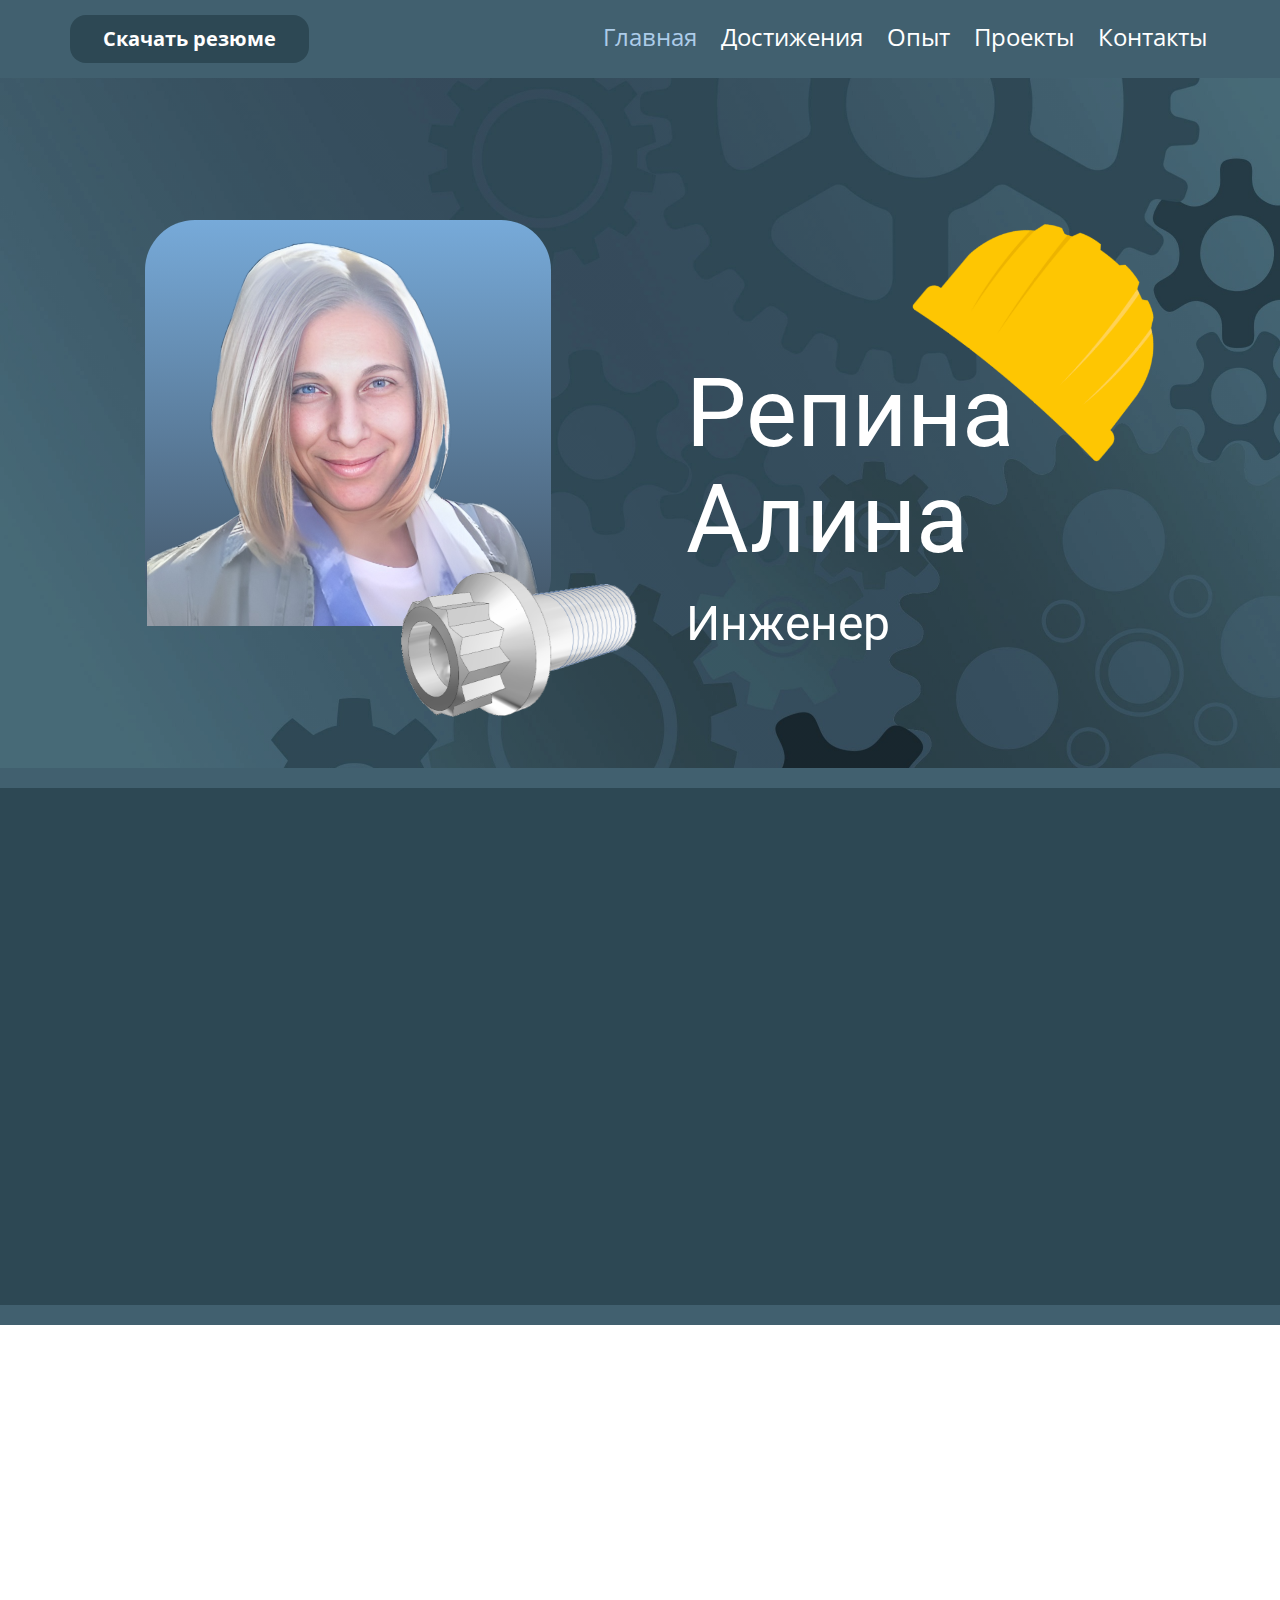
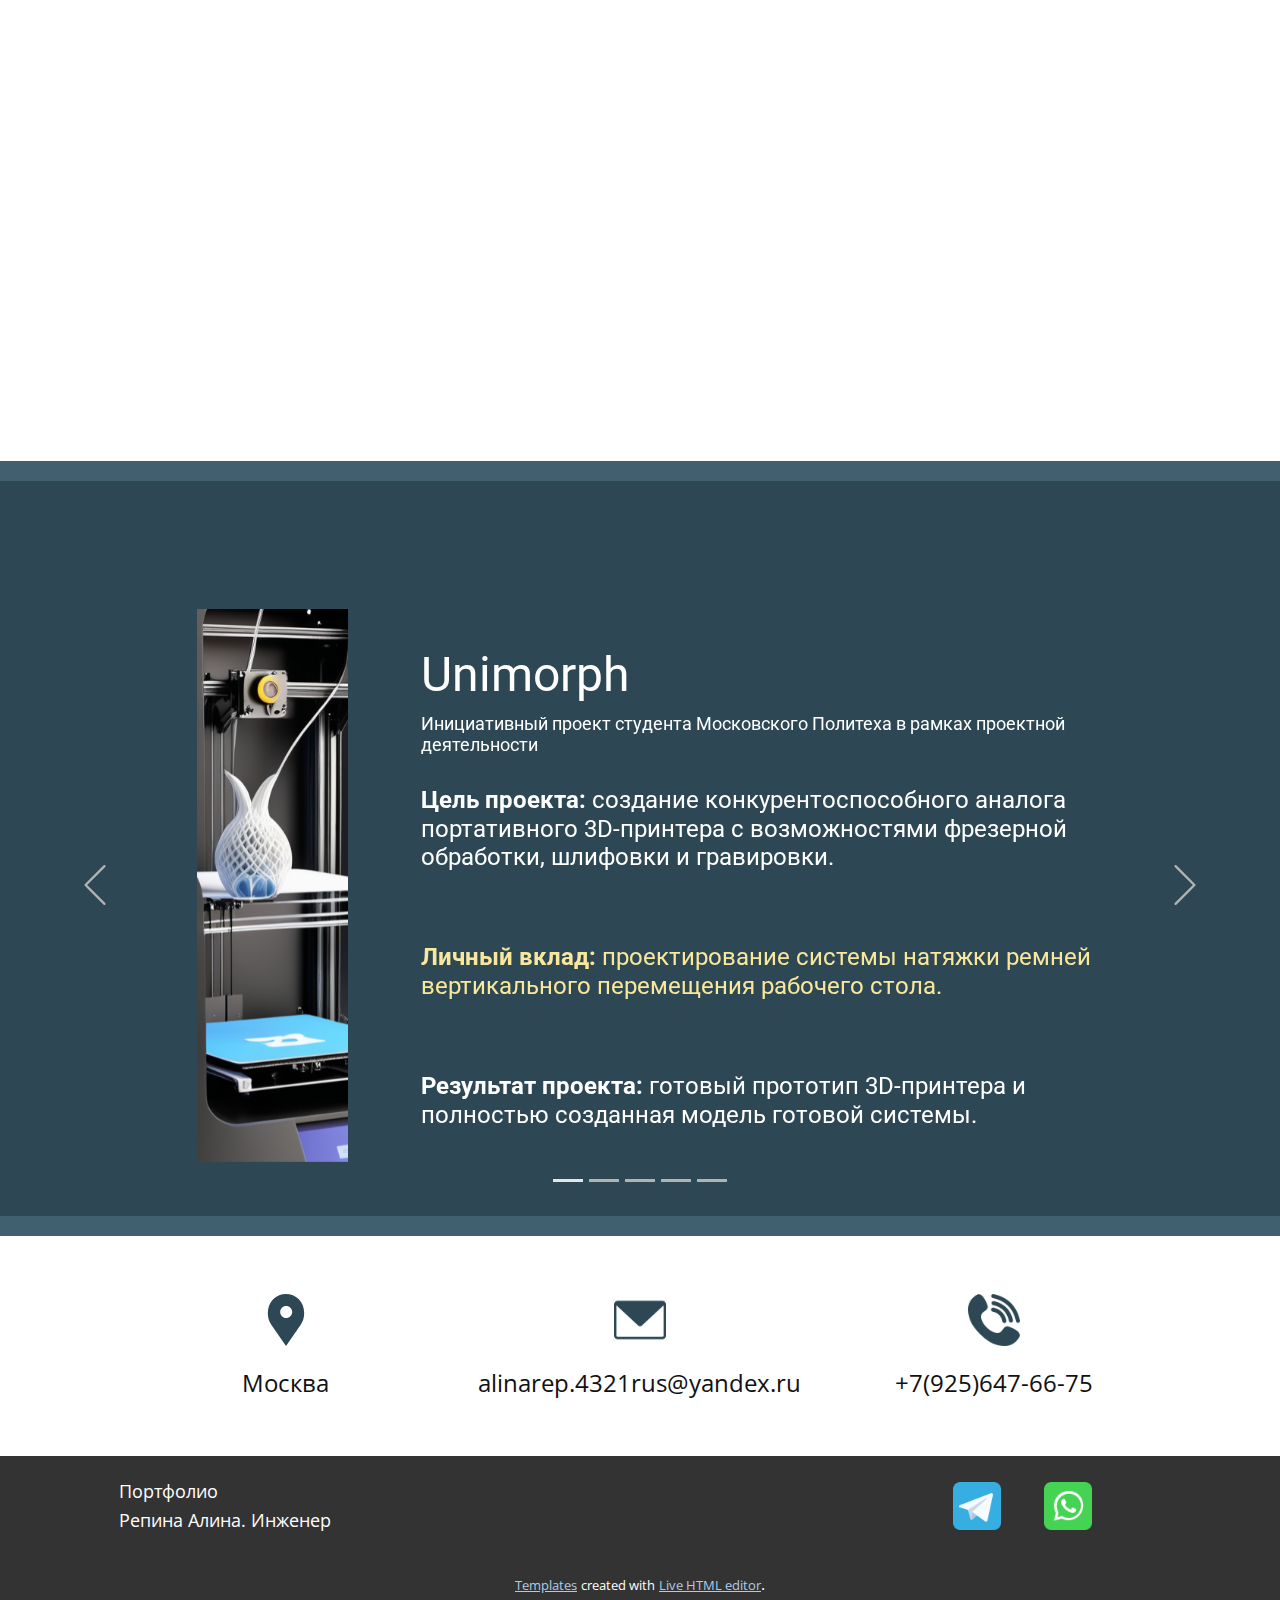
<file: index.html>
<!DOCTYPE html>
<html style="font-size: 16px;" lang="en"><head>
    <meta name="viewport" content="width=device-width, initial-scale=1.0">
    <meta charset="utf-8">
    <meta name="keywords" content="About Us, How it Works?, Design Perfection, We Create Brands, Contact Us">
    <meta name="description" content="">
    <title>alinarepina</title>
    <link rel="stylesheet" href="nicepage.css" media="screen">
<link rel="stylesheet" href="alinarepina.css" media="screen">
    <script class="u-script" type="text/javascript" src="jquery.js" defer=""></script>
    <script class="u-script" type="text/javascript" src="nicepage.js" defer=""></script>
    <meta name="generator" content="Nicepage 6.0.3, nicepage.com">
    <link id="u-theme-google-font" rel="stylesheet" href="https://fonts.googleapis.com/css?family=Roboto:100,100i,300,300i,400,400i,500,500i,700,700i,900,900i|Open+Sans:300,300i,400,400i,500,500i,600,600i,700,700i,800,800i">
    
    
    
    
    
    
    
    <script type="application/ld+json">{
		"@context": "http://schema.org",
		"@type": "Organization",
		"name": "WebSite6084562"
}</script>
    <meta name="theme-color" content="#478ac9">
    <meta property="og:title" content="alinarepina">
    <meta property="og:type" content="website">
  <meta data-intl-tel-input-cdn-path="intlTelInput/"></head>
  <body data-home-page="alinarepina.html" data-home-page-title="alinarepina" data-path-to-root="./" data-include-products="false" class="u-body u-xl-mode" data-lang="en"><header class="u-clearfix u-custom-color-2 u-header u-sticky u-sticky-cbc6 u-header" id="sec-74e8"><div class="u-clearfix u-sheet u-valign-middle-lg u-valign-middle-md u-valign-middle-sm u-valign-middle-xs u-sheet-1">
        <nav class="u-menu u-menu-one-level u-offcanvas u-menu-1">
          <div class="menu-collapse" style="font-size: 1.5rem; letter-spacing: 0px; font-weight: 400;">
            <a class="u-button-style u-custom-active-border-color u-custom-border u-custom-border-color u-custom-borders u-custom-hover-border-color u-custom-left-right-menu-spacing u-custom-padding-bottom u-custom-text-active-color u-custom-text-color u-custom-text-hover-color u-custom-top-bottom-menu-spacing u-nav-link u-text-active-palette-1-base u-text-hover-palette-2-base" href="#">
              <svg class="u-svg-link" viewBox="0 0 24 24"><use xmlns:xlink="http://www.w3.org/1999/xlink" xlink:href="#menu-hamburger"></use></svg>
              <svg class="u-svg-content" version="1.1" id="menu-hamburger" viewBox="0 0 16 16" x="0px" y="0px" xmlns:xlink="http://www.w3.org/1999/xlink" xmlns="http://www.w3.org/2000/svg"><g><rect y="1" width="16" height="2"></rect><rect y="7" width="16" height="2"></rect><rect y="13" width="16" height="2"></rect>
</g></svg>
            </a>
          </div>
          <div class="u-custom-menu u-nav-container">
            <ul class="u-nav u-spacing-24 u-unstyled u-nav-1"><li class="u-nav-item"><a class="u-border-active-palette-1-light-2 u-border-hover-palette-1-light-2 u-button-style u-nav-link u-text-active-palette-1-light-2 u-text-hover-palette-3-light-1 u-text-white" href="alinarepina.html#main" style="padding: 6px 0px;">Главная</a>
</li><li class="u-nav-item"><a class="u-border-active-palette-1-light-2 u-border-hover-palette-1-light-2 u-button-style u-nav-link u-text-active-palette-1-light-2 u-text-hover-palette-3-light-1 u-text-white" href="alinarepina.html#achievements" style="padding: 6px 0px;">Достижения</a>
</li><li class="u-nav-item"><a class="u-border-active-palette-1-light-2 u-border-hover-palette-1-light-2 u-button-style u-nav-link u-text-active-palette-1-light-2 u-text-hover-palette-3-light-1 u-text-white" href="alinarepina.html#experience" style="padding: 6px 0px;">Опыт</a>
</li><li class="u-nav-item"><a class="u-border-active-palette-1-light-2 u-border-hover-palette-1-light-2 u-button-style u-nav-link u-text-active-palette-1-light-2 u-text-hover-palette-3-light-1 u-text-white" href="alinarepina.html#projects" style="padding: 6px 0px;">Проекты</a>
</li><li class="u-nav-item"><a class="u-border-active-palette-1-light-2 u-border-hover-palette-1-light-2 u-button-style u-nav-link u-text-active-palette-1-light-2 u-text-hover-palette-3-light-1 u-text-white" href="alinarepina.html#contact" style="padding: 6px 0px;">Контакты</a>
</li></ul>
          </div>
          <div class="u-custom-menu u-nav-container-collapse">
            <div class="u-black u-container-style u-inner-container-layout u-opacity u-opacity-95 u-sidenav">
              <div class="u-inner-container-layout u-sidenav-overflow">
                <div class="u-menu-close"></div>
                <ul class="u-align-center u-nav u-popupmenu-items u-unstyled u-nav-2"><li class="u-nav-item"><a class="u-button-style u-nav-link" href="alinarepina.html#main">Главная</a>
</li><li class="u-nav-item"><a class="u-button-style u-nav-link" href="alinarepina.html#achievements">Достижения</a>
</li><li class="u-nav-item"><a class="u-button-style u-nav-link" href="alinarepina.html#experience">Опыт</a>
</li><li class="u-nav-item"><a class="u-button-style u-nav-link" href="alinarepina.html#projects">Проекты</a>
</li><li class="u-nav-item"><a class="u-button-style u-nav-link" href="alinarepina.html#contact">Контакты</a>
</li></ul>
              </div>
            </div>
            <div class="u-black u-menu-overlay u-opacity u-opacity-70"></div>
          </div>
        </nav>
        <a href="files/resume.pdf" class="u-border-none u-btn u-btn-round u-button-style u-custom-color-1 u-file-link u-hover-palette-3-base u-radius u-btn-1" target="_blank">Скачать резюме</a>
      </div></header>
    <section class="u-clearfix u-image u-shading u-section-1" id="main" data-image-width="2560" data-image-height="1440">
      
      <div class="u-clearfix u-sheet u-valign-middle-xs u-sheet-1">
        <div class="u-container-style u-expanded-width-xs u-gradient u-group u-hover-feature u-radius u-shape-round u-group-1" data-animation-name="customAnimationIn" data-animation-duration="3000">
          <div class="u-container-layout u-container-layout-1">
            <img class="custom-expanded u-expanded-width-lg u-expanded-width-md u-expanded-width-sm u-expanded-width-xl u-image u-image-default u-preserve-proportions u-image-1" src="images/acetone-20231218-21568-3541.png" alt="" data-image-width="804" data-image-height="908" data-animation-name="customAnimationIn" data-animation-duration="2500">
          </div>
        </div>
        <img class="u-image u-image-contain u-image-default u-image-2" src="images/klipartz.com1.png" alt="" data-image-width="762" data-image-height="572" data-animation-name="customAnimationIn" data-animation-duration="2750">
        <div class="custom-expanded u-clearfix u-group-elements u-group-elements-1">
          <h1 class="u-text u-title u-text-1" data-animation-name="customAnimationIn" data-animation-duration="3000">Репина&nbsp;<br>Алина
          </h1>
          <h2 class="u-subtitle u-text u-text-2" data-animation-name="customAnimationIn" data-animation-duration="3000">Инженер</h2>
          <img class="u-image u-image-contain u-image-default u-preserve-proportions u-image-3" src="images/0a3af220-4a42-afe1-54c8-43a8ff7cc4c3.png" alt="" data-image-width="512" data-image-height="512" data-animation-name="customAnimationIn" data-animation-duration="2750">
        </div>
      </div>
    </section>
    <section class="u-border-20 u-border-custom-color-2 u-border-no-left u-border-no-right u-clearfix u-custom-color-1 u-section-2" id="achievements">
      <div class="u-clearfix u-sheet u-valign-top-xs u-sheet-1">
        <div class="u-expanded-width u-list u-list-1">
          <div class="u-repeater u-repeater-1">
            <div class="u-container-style u-list-item u-repeater-item">
              <div class="u-container-layout u-similar-container u-container-layout-1">
                <div class="u-clearfix u-expanded-width u-group-elements u-group-elements-1" data-animation-name="customAnimationIn" data-animation-duration="1000">
                  <img class="u-align-center u-expanded-width-sm u-expanded-width-xs u-image u-image-contain u-image-default u-image-1" src="images/lavrovyj_venok_2.png" alt="" data-image-width="2000" data-image-height="1960" data-animation-name="customAnimationIn" data-animation-duration="1000" data-animation-direction="">
                  <h1 class="u-align-center u-custom-font u-text u-text-custom-color-3 u-text-font u-text-1">20</h1>
                  <p class="u-align-center u-small-text u-text u-text-variant u-text-2">более</p>
                  <p class="u-align-center u-small-text u-text u-text-variant u-text-3">разработанных тех. про​цессов</p>
                </div>
              </div>
            </div>
            <div class="u-container-style u-list-item u-repeater-item">
              <div class="u-container-layout u-similar-container u-container-layout-2">
                <div class="u-clearfix u-expanded-width u-group-elements u-group-elements-2" data-animation-name="customAnimationIn" data-animation-duration="2750">
                  <img class="u-align-center u-expanded-width-sm u-expanded-width-xs u-image u-image-contain u-image-default u-image-2" src="images/lavrovyj_venok_2.png" alt="" data-image-width="2000" data-image-height="1960" data-animation-name="customAnimationIn" data-animation-duration="2250" data-animation-direction="">
                  <h1 class="u-align-center u-custom-font u-text u-text-custom-color-3 u-text-font u-text-4">4</h1>
                  <p class="u-align-center u-small-text u-text u-text-variant u-text-5">&nbsp;</p>
                  <p class="u-align-center u-small-text u-text u-text-variant u-text-6" data-animation-name="customAnimationIn" data-animation-duration="2500">компании, с которыми имею&nbsp;<br>опыт сотрудничества
                  </p>
                </div>
              </div>
            </div>
            <div class="u-container-style u-list-item u-repeater-item">
              <div class="u-container-layout u-similar-container u-container-layout-3">
                <div class="u-clearfix u-expanded-width u-group-elements u-group-elements-3" data-animation-name="customAnimationIn" data-animation-duration="2000">
                  <img class="u-align-center u-expanded-width-sm u-expanded-width-xs u-image u-image-contain u-image-default u-image-3" src="images/lavrovyj_venok_2.png" alt="" data-image-width="2000" data-image-height="1960" data-animation-name="customAnimationIn" data-animation-duration="1000" data-animation-direction="">
                  <h1 class="u-align-center u-custom-font u-text u-text-custom-color-3 u-text-font u-text-7">2</h1>
                  <p class="u-align-center u-small-text u-text u-text-variant u-text-8">более</p>
                  <p class="u-align-center u-small-text u-text u-text-variant u-text-9">лет опыта работы&nbsp;<br>за время обучения
                  </p>
                </div>
              </div>
            </div>
          </div>
        </div>
      </div>
    </section>
    <section class="u-clearfix u-custom-color-3 u-section-3" id="experience">
      <div class="u-clearfix u-sheet u-sheet-1">
        <h3 class="u-align-center u-text u-text-custom-color-1 u-text-default u-text-font u-text-1" data-animation-name="customAnimationIn" data-animation-duration="1500">Опыт сотрудничества </h3>
        <div class="u-clearfix u-group-elements u-group-elements-1" data-animation-name="customAnimationIn" data-animation-duration="2000">
          <img class="u-expanded-height u-image u-image-contain u-image-default u-preserve-proportions u-image-1" src="images/panda.png" alt="" data-image-width="288" data-image-height="288">
          <p class="u-align-left u-text u-text-custom-color-1 u-text-2">Сотрудничество в рамках проектной деятельности с компанией PANDA LIFT. Осуществляла презентационную работу по проекту.&nbsp;</p>
        </div>
        <div class="u-clearfix u-group-elements u-group-elements-2" data-animation-name="customAnimationIn" data-animation-duration="2250">
          <img class="u-image u-image-contain u-image-default u-preserve-proportions u-image-2" src="images/7d6f66c1-14e1-b60e-c07c-76922f52fb5f.png" alt="" data-image-width="500" data-image-height="507">
          <p class="u-align-left u-text u-text-custom-color-1 u-text-3">В компании "ПТС" проходила двухнедельная практика после третьего кураса с полноценнным&nbsp;8-часовым рабочим днём, во время которой мной производилась разработка технологических карт для аварийно-спасательного оборудования.</p>
        </div>
        <div class="u-clearfix u-group-elements u-group-elements-3" data-animation-name="customAnimationIn" data-animation-duration="2500">
          <img class="u-image u-image-contain u-image-default u-preserve-proportions u-image-3" src="images/sol.png" alt="" data-image-width="384" data-image-height="377">
          <p class="u-align-left u-text u-text-custom-color-1 u-text-4">На производственной практике после четвёртого курса, проходящей на производственном комплексе "Салют", на протяжении месяца изучались технологии производства авиадвигателей.</p>
        </div>
        <div class="u-clearfix u-group-elements u-group-elements-4" data-animation-name="customAnimationIn" data-animation-duration="2750">
          <img class="u-image u-image-contain u-image-default u-preserve-proportions u-image-4" src="images/273165f3-5947-0d6a-e590-cda44e671b01.png" alt="" data-image-width="5756" data-image-height="5741">
          <p class="u-align-left u-text u-text-custom-color-1 u-text-5">Текущее место работы, а также предприятие для прохождения производственной и преддипломной практики — Научно-производственное предприятие "Геофизика-Космос". На данный момент работаю технологом и пишу управляющие программы для станка с ЧПУ (стойка Фанук)</p>
        </div>
      </div>
    </section>
    <section class="u-border-20 u-border-custom-color-2 u-border-no-left u-border-no-right u-clearfix u-custom-color-1 u-section-4" id="projects">
      
      
      
      
      
      
      
      
      
      
      
      
      
      
      
      
      
      
      <div class="u-clearfix u-sheet u-sheet-1">
        <h2 class="u-text u-text-default u-text-1" data-animation-name="customAnimationIn" data-animation-duration="2000">ПРОЕКТЫ</h2>
        <div data-interval="5000" data-u-ride="carousel" class="u-carousel u-expanded-width u-slider u-slider-1" id="carousel-ca63">
          <ol class="u-absolute-hcenter u-carousel-indicators u-carousel-indicators-1">
            <li data-u-target="#carousel-ca63" class="u-active u-active-grey-10 u-grey-30" data-u-slide-to="0"></li>
            <li data-u-target="#carousel-ca63" class="u-active-grey-10 u-grey-30" data-u-slide-to="1"></li>
            <li data-u-target="#carousel-ca63" class="u-active-grey-10 u-grey-30" data-u-slide-to="2"></li>
            <li data-u-target="#carousel-ca63" class="u-active-grey-10 u-grey-30" data-u-slide-to="3"></li>
            <li data-u-target="#carousel-ca63" class="u-active-grey-10 u-grey-30" data-u-slide-to="4"></li>
          </ol>
          <div class="u-carousel-inner" role="listbox">
            <div class="u-active u-carousel-item u-container-style u-slide u-carousel-item-1">
              <div class="u-container-layout u-container-layout-1">
                <img class="u-image u-image-default u-image-1" src="images/3d-.png" alt="" data-image-width="199" data-image-height="978" data-animation-name="customAnimationIn" data-animation-duration="1500">
                <h2 class="u-text u-text-default u-text-2">Unimorph</h2>
                <h4 class="u-text u-text-3">Инициативный проект студента Московского Политеха в рамках проектной деятельности</h4>
                <h4 class="u-text u-text-4">
                  <span style="font-weight: 700;">Цель проекта:</span> создание конкурентоспособного аналога портативного 3D-принтера с возможностями фрезерной обработки, шлифовки и гравировки.&nbsp;
                </h4>
                <h4 class="u-text u-text-palette-3-light-2 u-text-5">
                  <span style="font-weight: 700;">Личный вклад:</span> проектирование системы натяжки ремней вертикального перемещения рабочего стола.&nbsp;
                </h4>
                <h4 class="u-text u-text-6">
                  <span style="font-weight: 700;">Результат проекта:</span> готовый прототип 3D-принтера и полностью созданная модель готовой системы.&nbsp;
                </h4>
              </div>
            </div>
            <div class="u-carousel-item u-container-style u-slide u-carousel-item-2">
              <div class="u-container-layout u-container-layout-2">
                <h2 class="u-text u-text-default u-text-7">Эколифт</h2>
                <img class="u-image u-image-default u-image-2" src="images/c8f784ad-d45a-17fa-ff43-c62065c20214.png" alt="" data-image-width="199" data-image-height="978" data-animation-name="customAnimationIn" data-animation-duration="1500">
                <h4 class="u-text u-text-8">Выполнен совместно с компанией PANDA LIFT и студентами Московского Политеха в рамках проектной деятельности</h4>
                <h4 class="u-text u-text-9">
                  <span style="font-weight: 700;">Цель проекта:</span> создание системы контроля наполненности подземной системы сбора ТКО.
                </h4>
                <h4 class="u-text u-text-palette-3-light-2 u-text-10">
                  <span style="font-weight: 700;">Личный вклад:</span> представление проекта (создание презентаций, подача заявок на гранты, выступления).&nbsp;
                </h4>
                <h4 class="u-text u-text-11">
                  <span style="font-weight: 700;">Результат проекта:</span>&nbsp;система сбора ТКО, отработанная на модели меньшего масштаба.&nbsp;
                </h4>
              </div>
            </div>
            <div class="u-carousel-item u-container-style u-slide">
              <div class="u-container-layout u-container-layout-3">
                <img class="u-image u-image-default u-image-3" src="images/3d.jpg" alt="" data-image-width="147" data-image-height="725" data-animation-name="customAnimationIn" data-animation-duration="1500">
                <h2 class="u-text u-text-default u-text-12">Best smile</h2>
                <h4 class="u-text u-text-13">Проект выполнен студентами Московского Политеха в рамках проектной деятельности</h4>
                <h4 class="u-text u-text-14">
                  <span style="font-weight: 700;">Цель проекта:</span> создание замкнутой системы производства элайнеров.&nbsp;
                </h4>
                <h4 class="u-text u-text-palette-3-light-2 u-text-15">
                  <span style="font-weight: 700;">Подзадача группы:</span> создание системы переработки использованных элайнеров в 3D-нить.&nbsp;
                </h4>
                <h4 class="u-text u-text-16">
                  <span style="font-weight: 700;">Результат проекта:</span> прототип системы переработки.&nbsp;
                </h4>
              </div>
            </div>
            <div class="u-carousel-item u-container-style u-slide">
              <div class="u-container-layout u-container-layout-4">
                <img class="u-image u-image-default u-image-4" src="images/f96c4972-0936-5d12-8876-64452177d0fe.jpg" alt="" data-image-width="398" data-image-height="1957" data-animation-name="customAnimationIn" data-animation-duration="1500">
                <h2 class="u-text u-text-default-lg u-text-default-xl u-text-17">Гидропонные системы</h2>
                <h4 class="u-text u-text-18">Выполнен студентами Московского Политеха в рамках проектной деятельности</h4>
                <h4 class="u-text u-text-19">
                  <span style="font-weight: 700;">Цель проекта:</span> создание гидропонной системы автоматического управления для выращивания зелени.&nbsp;
                </h4>
                <h4 class="u-text u-text-palette-3-light-2 u-text-20">
                  <span style="font-weight: 700;">Подзадача группы:</span> разработка и сборка основных систем (каркас, освещение).&nbsp;
                </h4>
                <h4 class="u-text u-text-21">
                  <span style="font-weight: 700;">Результат проекта:</span>&nbsp;собрана и протестирована основная система.&nbsp;
                </h4>
              </div>
            </div>
            <div class="u-carousel-item u-container-style u-slide">
              <div class="u-container-layout u-container-layout-5">
                <img class="u-image u-image-default u-image-5" src="images/44a81a97-15fb-21fc-b93e-98256742de43.png" alt="" data-image-width="398" data-image-height="1957" data-animation-name="customAnimationIn" data-animation-duration="1500">
                <h2 class="u-text u-text-default u-text-22">Фотобио-<br>реактор
                </h2>
                <h4 class="u-text u-text-23">Проект, выполненный студентами Московского Политеха в рамках проектной деятельности</h4>
                <h4 class="u-text u-text-24">
                  <span style="font-weight: 700;">Цель проекта:</span> разработка системы преобразования углекислого газа в кислород с использованием биотехнологий.&nbsp;
                </h4>
                <h4 class="u-text u-text-palette-3-light-2 u-text-25">
                  <span style="font-weight: 700;">Личный вклад:</span> участие в сборке конструкции.&nbsp;
                </h4>
                <h4 class="u-text u-text-26">
                  <span style="font-weight: 700;">Результат проекта:</span> реализованная система преобразования углекислого газа в кислород с использованием эвглены зелёной.&nbsp;
                </h4>
              </div>
            </div>
          </div>
          <a class="u-absolute-vcenter u-carousel-control u-carousel-control-prev u-spacing-5 u-text-grey-30 u-carousel-control-1" href="#carousel-ca63" role="button" data-u-slide="prev">
            <span aria-hidden="true">
              <svg viewBox="0 0 477.175 477.175"><path d="M145.188,238.575l215.5-215.5c5.3-5.3,5.3-13.8,0-19.1s-13.8-5.3-19.1,0l-225.1,225.1c-5.3,5.3-5.3,13.8,0,19.1l225.1,225
                    c2.6,2.6,6.1,4,9.5,4s6.9-1.3,9.5-4c5.3-5.3,5.3-13.8,0-19.1L145.188,238.575z"></path></svg>
            </span>
            <span class="sr-only">Previous</span>
          </a>
          <a class="u-absolute-vcenter u-carousel-control u-carousel-control-next u-spacing-5 u-text-grey-30 u-carousel-control-2" href="#carousel-ca63" role="button" data-u-slide="next">
            <span aria-hidden="true">
              <svg viewBox="0 0 477.175 477.175"><path d="M360.731,229.075l-225.1-225.1c-5.3-5.3-13.8-5.3-19.1,0s-5.3,13.8,0,19.1l215.5,215.5l-215.5,215.5
                    c-5.3,5.3-5.3,13.8,0,19.1c2.6,2.6,6.1,4,9.5,4c3.4,0,6.9-1.3,9.5-4l225.1-225.1C365.931,242.875,365.931,234.275,360.731,229.075z"></path></svg>
            </span>
            <span class="sr-only">Next</span>
          </a>
        </div>
      </div>
    </section>
    <section class="u-clearfix u-section-5" id="contact">
      <div class="u-clearfix u-sheet u-valign-middle-lg u-valign-middle-md u-valign-middle-xl u-sheet-1">
        <div class="u-expanded-width-md u-expanded-width-sm u-expanded-width-xs u-layout-grid u-list u-list-1">
          <div class="u-repeater u-repeater-1">
            <div class="u-container-style u-list-item u-repeater-item">
              <div class="u-container-layout u-similar-container u-container-layout-1"><span class="u-align-center u-custom-item u-icon u-icon-rectangle u-text-custom-color-1 u-icon-1"><svg class="u-svg-link" preserveAspectRatio="xMidYMin slice" viewBox="0 0 52 52" style=""><use xmlns:xlink="http://www.w3.org/1999/xlink" xlink:href="#svg-0d1b"></use></svg><svg class="u-svg-content" viewBox="0 0 52 52" x="0px" y="0px" id="svg-0d1b" style="enable-background:new 0 0 52 52;"><path style="fill:currentColor;" d="M38.853,5.324L38.853,5.324c-7.098-7.098-18.607-7.098-25.706,0h0
	C6.751,11.72,6.031,23.763,11.459,31L26,52l14.541-21C45.969,23.763,45.249,11.72,38.853,5.324z M26.177,24c-3.314,0-6-2.686-6-6
	s2.686-6,6-6s6,2.686,6,6S29.491,24,26.177,24z"></path></svg></span>
                <p class="u-align-center u-custom-item u-small-text u-text u-text-default u-text-variant u-text-1">Москва</p>
              </div>
            </div>
            <div class="u-container-style u-list-item u-repeater-item">
              <div class="u-container-layout u-similar-container u-container-layout-2"><span class="u-align-center u-custom-item u-file-icon u-icon u-icon-rectangle u-text-custom-color-1 u-icon-2"><img src="images/12891169-7ad067be.png" alt=""></span>
                <p class="u-align-center u-custom-item u-small-text u-text u-text-default u-text-variant u-text-2">alinarep.4321rus@yandex.ru</p>
              </div>
            </div>
            <div class="u-container-style u-list-item u-repeater-item">
              <div class="u-container-layout u-similar-container u-container-layout-3"><span class="u-align-center u-custom-item u-file-icon u-icon u-icon-rectangle u-text-custom-color-1 u-icon-3"><img src="images/7861978-c29f6e86.png" alt=""></span>
                <p class="u-align-center u-custom-item u-small-text u-text u-text-default u-text-variant u-text-3">+7(925)647-66-75</p>
              </div>
            </div>
          </div>
        </div>
      </div>
    </section>
    
    
    
    <footer class="u-align-center u-clearfix u-footer u-grey-80 u-footer" id="sec-f539"><div class="u-clearfix u-sheet u-sheet-1">
        <p class="u-align-left u-small-text u-text u-text-variant u-text-1">Портфолио&nbsp;<br>Репина Алина. Инженер
        </p>
        <img class="u-image u-image-default u-preserve-proportions u-image-1" src="images/telegram_icon_130816.png" alt="" data-image-width="512" data-image-height="512">
        <img class="u-image u-image-default u-preserve-proportions u-image-2" src="images/whatsapp_icon_130788.png" alt="" data-image-width="512" data-image-height="512">
      </div></footer>
    <section class="u-backlink u-clearfix u-grey-80">
      <a class="u-link" href="https://nicepage.com/templates" target="_blank">
        <span>Templates</span>
      </a>
      <p class="u-text">
        <span>created with</span>
      </p>
      <a class="u-link" href="https://nicepage.com/wysiwyg-html-editor" target="_blank">
        <span>Live HTML editor</span>
      </a>. 
    </section>
  
</body></html>
</file>
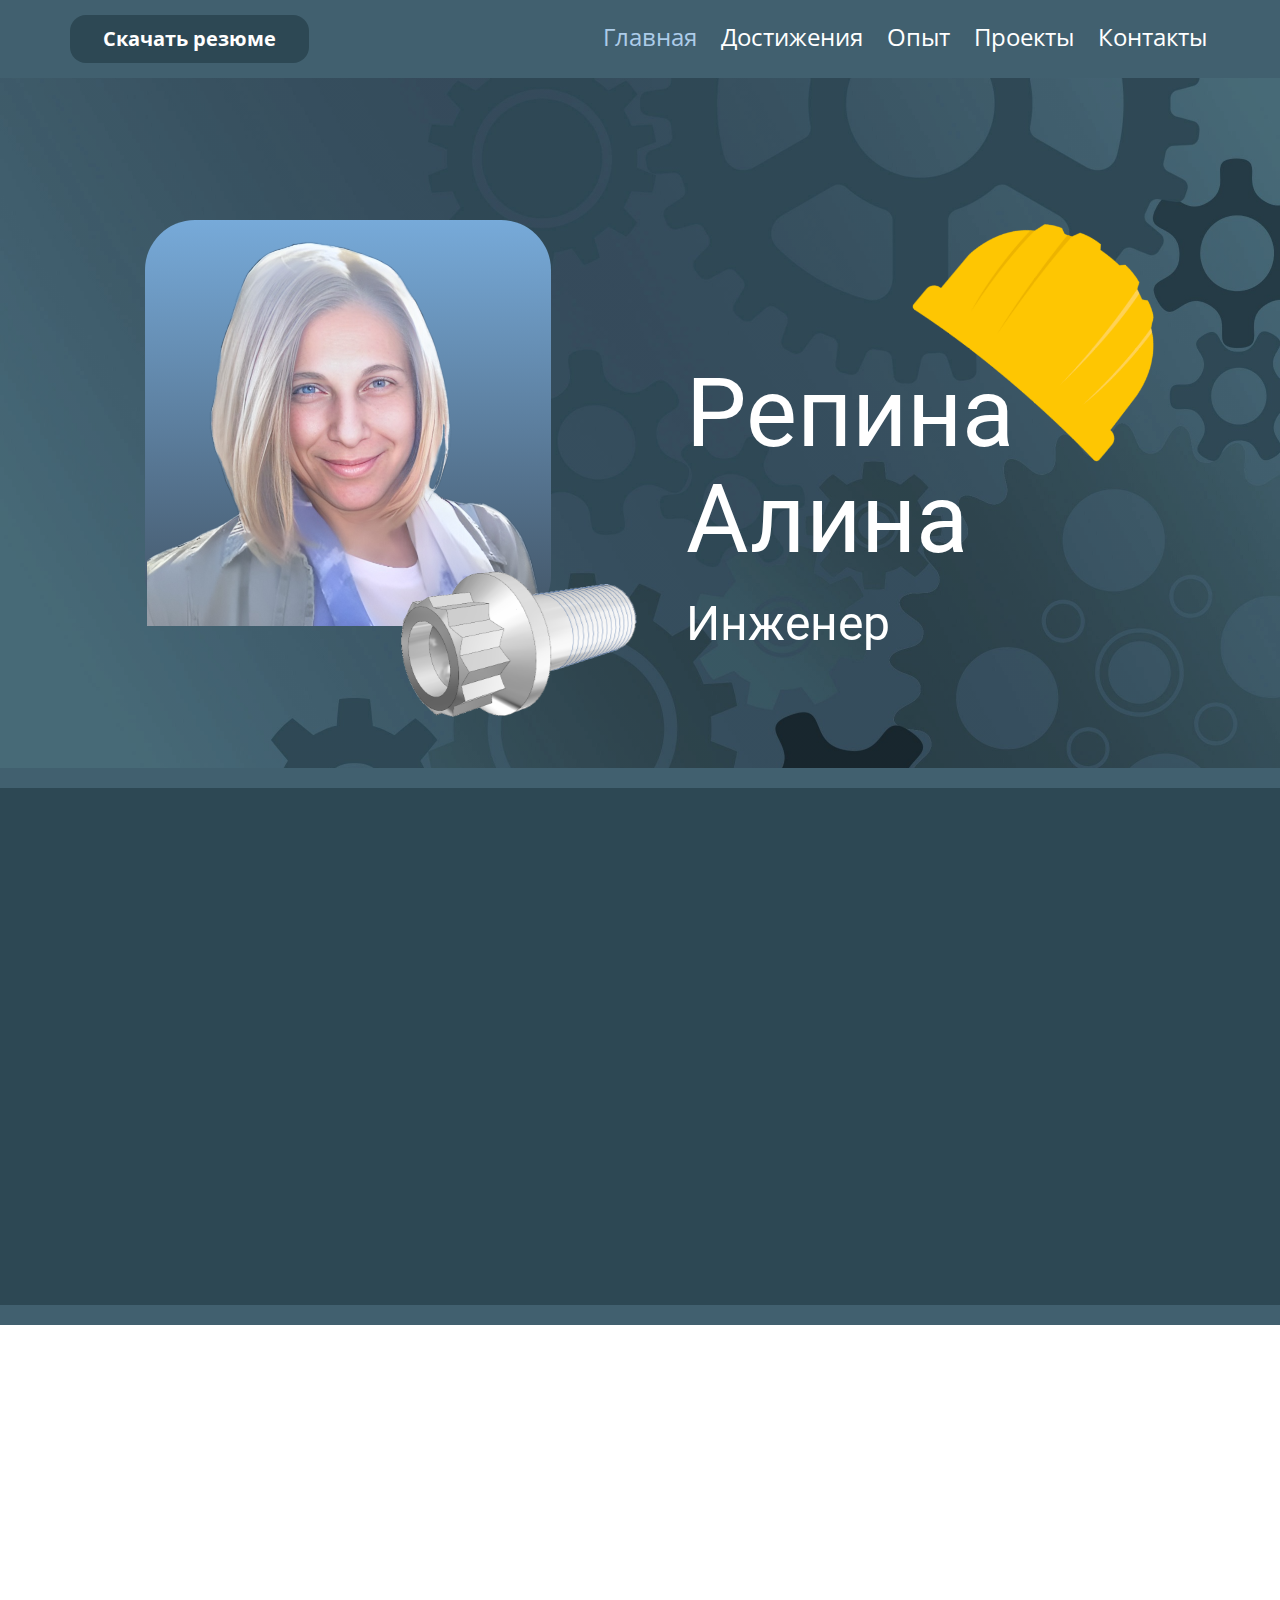
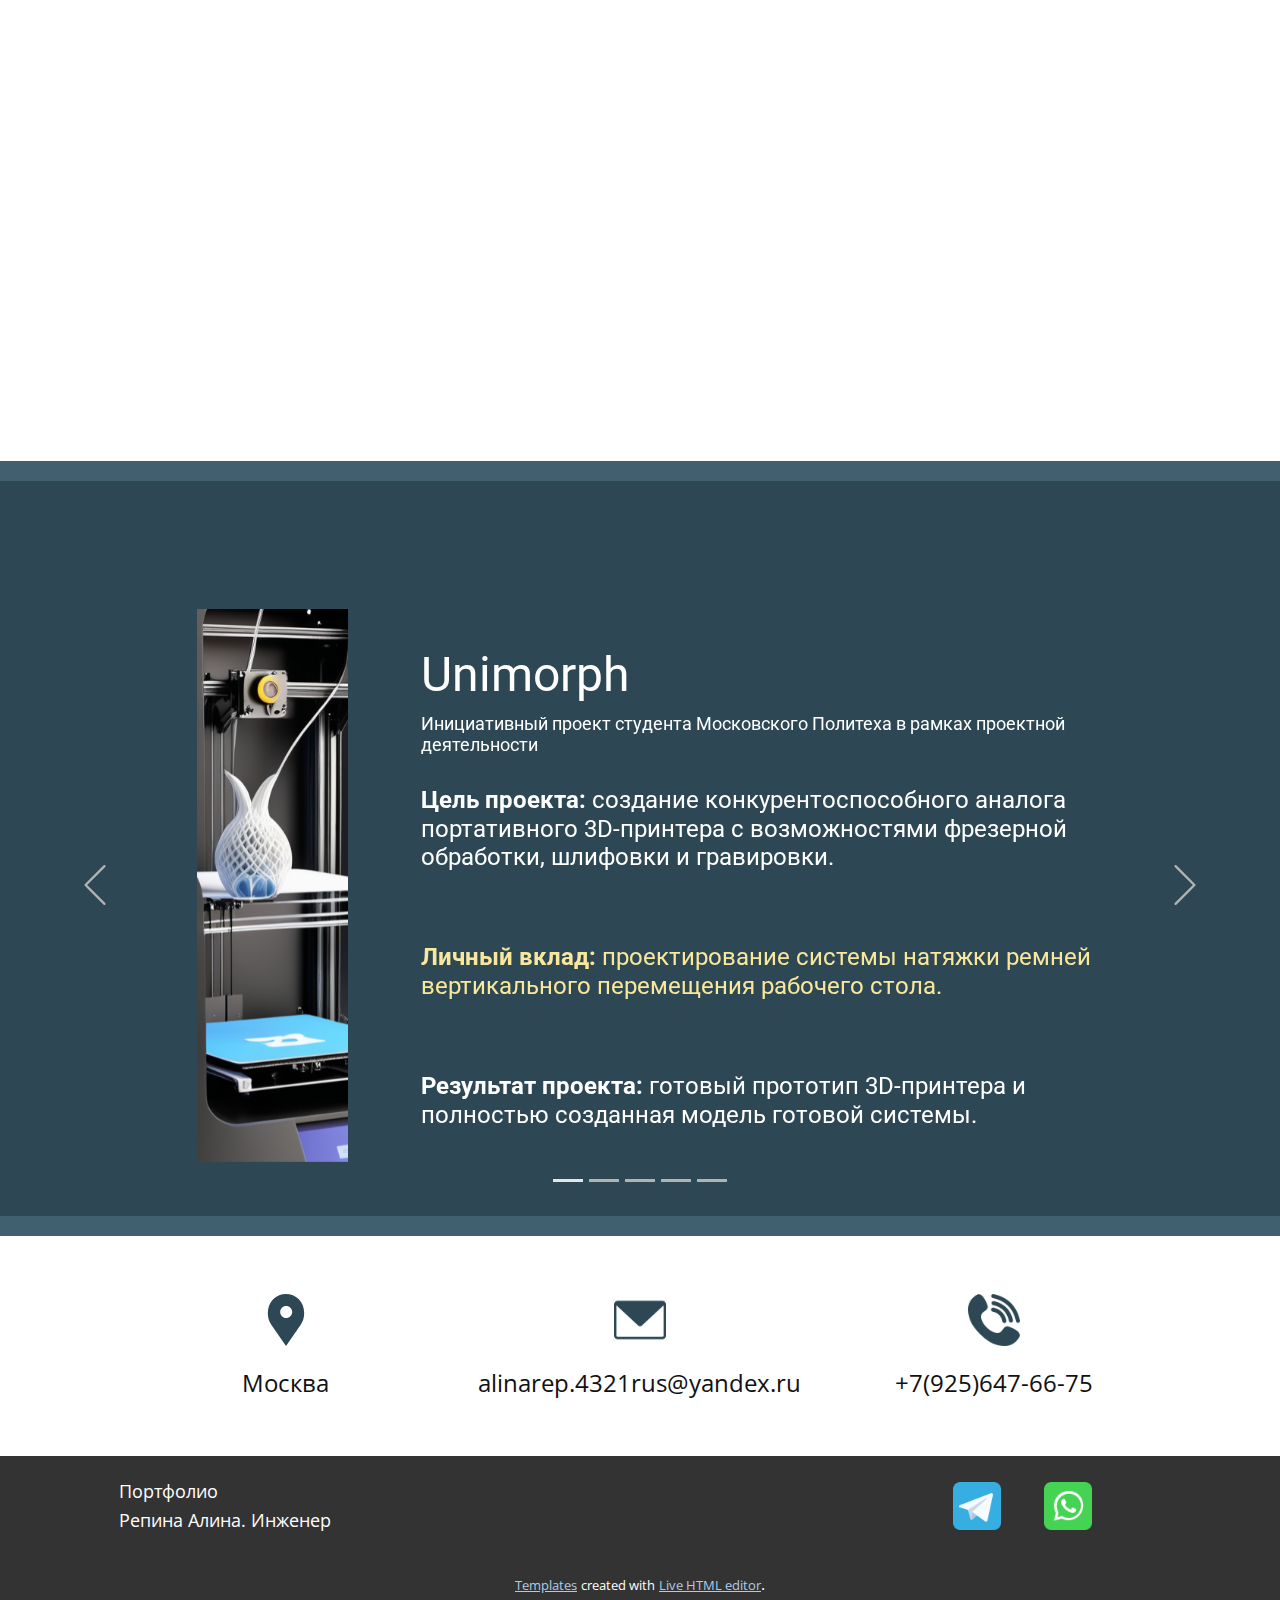
<file: alinarepina.html>
<!DOCTYPE html>
<html style="font-size: 16px;" lang="en"><head>
    <meta name="viewport" content="width=device-width, initial-scale=1.0">
    <meta charset="utf-8">
    <meta name="keywords" content="About Us, How it Works?, Design Perfection, We Create Brands, Contact Us">
    <meta name="description" content="">
    <title>alinarepina</title>
    <link rel="stylesheet" href="nicepage.css" media="screen">
<link rel="stylesheet" href="alinarepina.css" media="screen">
    <script class="u-script" type="text/javascript" src="jquery.js" defer=""></script>
    <script class="u-script" type="text/javascript" src="nicepage.js" defer=""></script>
    <meta name="generator" content="Nicepage 6.0.3, nicepage.com">
    <link id="u-theme-google-font" rel="stylesheet" href="https://fonts.googleapis.com/css?family=Roboto:100,100i,300,300i,400,400i,500,500i,700,700i,900,900i|Open+Sans:300,300i,400,400i,500,500i,600,600i,700,700i,800,800i">
    
    
    
    
    
    
    
    <script type="application/ld+json">{
		"@context": "http://schema.org",
		"@type": "Organization",
		"name": "WebSite6084562"
}</script>
    <meta name="theme-color" content="#478ac9">
    <meta property="og:title" content="alinarepina">
    <meta property="og:type" content="website">
  <meta data-intl-tel-input-cdn-path="intlTelInput/"></head>
  <body data-path-to-root="./" data-include-products="false" class="u-body u-xl-mode" data-lang="en"><header class="u-clearfix u-custom-color-2 u-header u-sticky u-sticky-cbc6 u-header" id="sec-74e8"><div class="u-clearfix u-sheet u-valign-middle-lg u-valign-middle-md u-valign-middle-sm u-valign-middle-xs u-sheet-1">
        <nav class="u-menu u-menu-one-level u-offcanvas u-menu-1">
          <div class="menu-collapse" style="font-size: 1.5rem; letter-spacing: 0px; font-weight: 400;">
            <a class="u-button-style u-custom-active-border-color u-custom-border u-custom-border-color u-custom-borders u-custom-hover-border-color u-custom-left-right-menu-spacing u-custom-padding-bottom u-custom-text-active-color u-custom-text-color u-custom-text-hover-color u-custom-top-bottom-menu-spacing u-nav-link u-text-active-palette-1-base u-text-hover-palette-2-base" href="#">
              <svg class="u-svg-link" viewBox="0 0 24 24"><use xmlns:xlink="http://www.w3.org/1999/xlink" xlink:href="#menu-hamburger"></use></svg>
              <svg class="u-svg-content" version="1.1" id="menu-hamburger" viewBox="0 0 16 16" x="0px" y="0px" xmlns:xlink="http://www.w3.org/1999/xlink" xmlns="http://www.w3.org/2000/svg"><g><rect y="1" width="16" height="2"></rect><rect y="7" width="16" height="2"></rect><rect y="13" width="16" height="2"></rect>
</g></svg>
            </a>
          </div>
          <div class="u-custom-menu u-nav-container">
            <ul class="u-nav u-spacing-24 u-unstyled u-nav-1"><li class="u-nav-item"><a class="u-border-active-palette-1-light-2 u-border-hover-palette-1-light-2 u-button-style u-nav-link u-text-active-palette-1-light-2 u-text-hover-palette-3-light-1 u-text-white" href="alinarepina.html#main" style="padding: 6px 0px;">Главная</a>
</li><li class="u-nav-item"><a class="u-border-active-palette-1-light-2 u-border-hover-palette-1-light-2 u-button-style u-nav-link u-text-active-palette-1-light-2 u-text-hover-palette-3-light-1 u-text-white" href="alinarepina.html#achievements" style="padding: 6px 0px;">Достижения</a>
</li><li class="u-nav-item"><a class="u-border-active-palette-1-light-2 u-border-hover-palette-1-light-2 u-button-style u-nav-link u-text-active-palette-1-light-2 u-text-hover-palette-3-light-1 u-text-white" href="alinarepina.html#experience" style="padding: 6px 0px;">Опыт</a>
</li><li class="u-nav-item"><a class="u-border-active-palette-1-light-2 u-border-hover-palette-1-light-2 u-button-style u-nav-link u-text-active-palette-1-light-2 u-text-hover-palette-3-light-1 u-text-white" href="alinarepina.html#projects" style="padding: 6px 0px;">Проекты</a>
</li><li class="u-nav-item"><a class="u-border-active-palette-1-light-2 u-border-hover-palette-1-light-2 u-button-style u-nav-link u-text-active-palette-1-light-2 u-text-hover-palette-3-light-1 u-text-white" href="alinarepina.html#contact" style="padding: 6px 0px;">Контакты</a>
</li></ul>
          </div>
          <div class="u-custom-menu u-nav-container-collapse">
            <div class="u-black u-container-style u-inner-container-layout u-opacity u-opacity-95 u-sidenav">
              <div class="u-inner-container-layout u-sidenav-overflow">
                <div class="u-menu-close"></div>
                <ul class="u-align-center u-nav u-popupmenu-items u-unstyled u-nav-2"><li class="u-nav-item"><a class="u-button-style u-nav-link" href="alinarepina.html#main">Главная</a>
</li><li class="u-nav-item"><a class="u-button-style u-nav-link" href="alinarepina.html#achievements">Достижения</a>
</li><li class="u-nav-item"><a class="u-button-style u-nav-link" href="alinarepina.html#experience">Опыт</a>
</li><li class="u-nav-item"><a class="u-button-style u-nav-link" href="alinarepina.html#projects">Проекты</a>
</li><li class="u-nav-item"><a class="u-button-style u-nav-link" href="alinarepina.html#contact">Контакты</a>
</li></ul>
              </div>
            </div>
            <div class="u-black u-menu-overlay u-opacity u-opacity-70"></div>
          </div>
        </nav>
        <a href="files/resume.pdf" class="u-border-none u-btn u-btn-round u-button-style u-custom-color-1 u-file-link u-hover-palette-3-base u-radius u-btn-1" target="_blank">Скачать резюме</a>
      </div></header>
    <section class="u-clearfix u-image u-shading u-section-1" id="main" data-image-width="2560" data-image-height="1440">
      
      <div class="u-clearfix u-sheet u-valign-middle-xs u-sheet-1">
        <div class="u-container-style u-expanded-width-xs u-gradient u-group u-hover-feature u-radius u-shape-round u-group-1" data-animation-name="customAnimationIn" data-animation-duration="3000">
          <div class="u-container-layout u-container-layout-1">
            <img class="custom-expanded u-expanded-width-lg u-expanded-width-md u-expanded-width-sm u-expanded-width-xl u-image u-image-default u-preserve-proportions u-image-1" src="images/acetone-20231218-21568-3541.png" alt="" data-image-width="804" data-image-height="908" data-animation-name="customAnimationIn" data-animation-duration="2500">
          </div>
        </div>
        <img class="u-image u-image-contain u-image-default u-image-2" src="images/klipartz.com1.png" alt="" data-image-width="762" data-image-height="572" data-animation-name="customAnimationIn" data-animation-duration="2750">
        <div class="custom-expanded u-clearfix u-group-elements u-group-elements-1">
          <h1 class="u-text u-title u-text-1" data-animation-name="customAnimationIn" data-animation-duration="3000">Репина&nbsp;<br>Алина
          </h1>
          <h2 class="u-subtitle u-text u-text-2" data-animation-name="customAnimationIn" data-animation-duration="3000">Инженер</h2>
          <img class="u-image u-image-contain u-image-default u-preserve-proportions u-image-3" src="images/0a3af220-4a42-afe1-54c8-43a8ff7cc4c3.png" alt="" data-image-width="512" data-image-height="512" data-animation-name="customAnimationIn" data-animation-duration="2750">
        </div>
      </div>
    </section>
    <section class="u-border-20 u-border-custom-color-2 u-border-no-left u-border-no-right u-clearfix u-custom-color-1 u-section-2" id="achievements">
      <div class="u-clearfix u-sheet u-valign-top-xs u-sheet-1">
        <div class="u-expanded-width u-list u-list-1">
          <div class="u-repeater u-repeater-1">
            <div class="u-container-style u-list-item u-repeater-item">
              <div class="u-container-layout u-similar-container u-container-layout-1">
                <div class="u-clearfix u-expanded-width u-group-elements u-group-elements-1" data-animation-name="customAnimationIn" data-animation-duration="1000">
                  <img class="u-align-center u-expanded-width-sm u-expanded-width-xs u-image u-image-contain u-image-default u-image-1" src="images/lavrovyj_venok_2.png" alt="" data-image-width="2000" data-image-height="1960" data-animation-name="customAnimationIn" data-animation-duration="1000" data-animation-direction="">
                  <h1 class="u-align-center u-custom-font u-text u-text-custom-color-3 u-text-font u-text-1">20</h1>
                  <p class="u-align-center u-small-text u-text u-text-variant u-text-2">более</p>
                  <p class="u-align-center u-small-text u-text u-text-variant u-text-3">разработанных тех. про​цессов</p>
                </div>
              </div>
            </div>
            <div class="u-container-style u-list-item u-repeater-item">
              <div class="u-container-layout u-similar-container u-container-layout-2">
                <div class="u-clearfix u-expanded-width u-group-elements u-group-elements-2" data-animation-name="customAnimationIn" data-animation-duration="2750">
                  <img class="u-align-center u-expanded-width-sm u-expanded-width-xs u-image u-image-contain u-image-default u-image-2" src="images/lavrovyj_venok_2.png" alt="" data-image-width="2000" data-image-height="1960" data-animation-name="customAnimationIn" data-animation-duration="2250" data-animation-direction="">
                  <h1 class="u-align-center u-custom-font u-text u-text-custom-color-3 u-text-font u-text-4">4</h1>
                  <p class="u-align-center u-small-text u-text u-text-variant u-text-5">&nbsp;</p>
                  <p class="u-align-center u-small-text u-text u-text-variant u-text-6" data-animation-name="customAnimationIn" data-animation-duration="2500">компании, с которыми имею&nbsp;<br>опыт сотрудничества
                  </p>
                </div>
              </div>
            </div>
            <div class="u-container-style u-list-item u-repeater-item">
              <div class="u-container-layout u-similar-container u-container-layout-3">
                <div class="u-clearfix u-expanded-width u-group-elements u-group-elements-3" data-animation-name="customAnimationIn" data-animation-duration="2000">
                  <img class="u-align-center u-expanded-width-sm u-expanded-width-xs u-image u-image-contain u-image-default u-image-3" src="images/lavrovyj_venok_2.png" alt="" data-image-width="2000" data-image-height="1960" data-animation-name="customAnimationIn" data-animation-duration="1000" data-animation-direction="">
                  <h1 class="u-align-center u-custom-font u-text u-text-custom-color-3 u-text-font u-text-7">2</h1>
                  <p class="u-align-center u-small-text u-text u-text-variant u-text-8">более</p>
                  <p class="u-align-center u-small-text u-text u-text-variant u-text-9">лет опыта работы&nbsp;<br>за время обучения
                  </p>
                </div>
              </div>
            </div>
          </div>
        </div>
      </div>
    </section>
    <section class="u-clearfix u-custom-color-3 u-section-3" id="experience">
      <div class="u-clearfix u-sheet u-sheet-1">
        <h3 class="u-align-center u-text u-text-custom-color-1 u-text-default u-text-font u-text-1" data-animation-name="customAnimationIn" data-animation-duration="1500">Опыт сотрудничества </h3>
        <div class="u-clearfix u-group-elements u-group-elements-1" data-animation-name="customAnimationIn" data-animation-duration="2000">
          <img class="u-expanded-height u-image u-image-contain u-image-default u-preserve-proportions u-image-1" src="images/_.jfif" alt="" data-image-width="288" data-image-height="288">
          <p class="u-align-left u-text u-text-custom-color-1 u-text-2">Сотрудничество в рамках проектной деятельности с компанией PANDA LIFT. Осуществляла презентационную работу по проекту.&nbsp;</p>
        </div>
        <div class="u-clearfix u-group-elements u-group-elements-2" data-animation-name="customAnimationIn" data-animation-duration="2250">
          <img class="u-image u-image-contain u-image-default u-preserve-proportions u-image-2" src="images/7d6f66c1-14e1-b60e-c07c-76922f52fb5f.png" alt="" data-image-width="500" data-image-height="507">
          <p class="u-align-left u-text u-text-custom-color-1 u-text-3">В компании "ПТС" проходила двухнедельная практика после третьего кураса с полноценнным&nbsp;8-часовым рабочим днём, во время которой мной производилась разработка технологических карт для аварийно-спасательного оборудования.</p>
        </div>
        <div class="u-clearfix u-group-elements u-group-elements-3" data-animation-name="customAnimationIn" data-animation-duration="2500">
          <img class="u-image u-image-contain u-image-default u-preserve-proportions u-image-3" src="images/___20201.png" alt="" data-image-width="384" data-image-height="377">
          <p class="u-align-left u-text u-text-custom-color-1 u-text-4">На производственной практике после четвёртого курса, проходящей на производственном комплексе "Салют", на протяжении месяца изучались технологии производства авиадвигателей.</p>
        </div>
        <div class="u-clearfix u-group-elements u-group-elements-4" data-animation-name="customAnimationIn" data-animation-duration="2750">
          <img class="u-image u-image-contain u-image-default u-preserve-proportions u-image-4" src="images/273165f3-5947-0d6a-e590-cda44e671b01.png" alt="" data-image-width="5756" data-image-height="5741">
          <p class="u-align-left u-text u-text-custom-color-1 u-text-5">Текущее место работы, а также предприятие для прохождения производственной и преддипломной практики — Научно-производственное предприятие "Геофизика-Космос". На данный момент работаю технологом и пишу управляющие программы для станка с ЧПУ (стойка Фанук)</p>
        </div>
      </div>
    </section>
    <section class="u-border-20 u-border-custom-color-2 u-border-no-left u-border-no-right u-clearfix u-custom-color-1 u-section-4" id="projects">
      
      
      
      
      
      
      
      
      
      
      
      
      
      
      
      
      
      
      <div class="u-clearfix u-sheet u-sheet-1">
        <h2 class="u-text u-text-default u-text-1" data-animation-name="customAnimationIn" data-animation-duration="2000">ПРОЕКТЫ</h2>
        <div data-interval="5000" data-u-ride="carousel" class="u-carousel u-expanded-width u-slider u-slider-1" id="carousel-ca63">
          <ol class="u-absolute-hcenter u-carousel-indicators u-carousel-indicators-1">
            <li data-u-target="#carousel-ca63" class="u-active u-active-grey-10 u-grey-30" data-u-slide-to="0"></li>
            <li data-u-target="#carousel-ca63" class="u-active-grey-10 u-grey-30" data-u-slide-to="1"></li>
            <li data-u-target="#carousel-ca63" class="u-active-grey-10 u-grey-30" data-u-slide-to="2"></li>
            <li data-u-target="#carousel-ca63" class="u-active-grey-10 u-grey-30" data-u-slide-to="3"></li>
            <li data-u-target="#carousel-ca63" class="u-active-grey-10 u-grey-30" data-u-slide-to="4"></li>
          </ol>
          <div class="u-carousel-inner" role="listbox">
            <div class="u-active u-carousel-item u-container-style u-slide u-carousel-item-1">
              <div class="u-container-layout u-container-layout-1">
                <img class="u-image u-image-default u-image-1" src="images/3d-.png" alt="" data-image-width="199" data-image-height="978" data-animation-name="customAnimationIn" data-animation-duration="1500">
                <h2 class="u-text u-text-default u-text-2">Unimorph</h2>
                <h4 class="u-text u-text-3">Инициативный проект студента Московского Политеха в рамках проектной деятельности</h4>
                <h4 class="u-text u-text-4">
                  <span style="font-weight: 700;">Цель проекта:</span> создание конкурентоспособного аналога портативного 3D-принтера с возможностями фрезерной обработки, шлифовки и гравировки.&nbsp;
                </h4>
                <h4 class="u-text u-text-palette-3-light-2 u-text-5">
                  <span style="font-weight: 700;">Личный вклад:</span> проектирование системы натяжки ремней вертикального перемещения рабочего стола.&nbsp;
                </h4>
                <h4 class="u-text u-text-6">
                  <span style="font-weight: 700;">Результат проекта:</span> готовый прототип 3D-принтера и полностью созданная модель готовой системы.&nbsp;
                </h4>
              </div>
            </div>
            <div class="u-carousel-item u-container-style u-slide u-carousel-item-2">
              <div class="u-container-layout u-container-layout-2">
                <h2 class="u-text u-text-default u-text-7">Эколифт</h2>
                <img class="u-image u-image-default u-image-2" src="images/c8f784ad-d45a-17fa-ff43-c62065c20214.png" alt="" data-image-width="199" data-image-height="978" data-animation-name="customAnimationIn" data-animation-duration="1500">
                <h4 class="u-text u-text-8">Выполнен совместно с компанией PANDA LIFT и студентами Московского Политеха в рамках проектной деятельности</h4>
                <h4 class="u-text u-text-9">
                  <span style="font-weight: 700;">Цель проекта:</span> создание системы контроля наполненности подземной системы сбора ТКО.
                </h4>
                <h4 class="u-text u-text-palette-3-light-2 u-text-10">
                  <span style="font-weight: 700;">Личный вклад:</span> представление проекта (создание презентаций, подача заявок на гранты, выступления).&nbsp;
                </h4>
                <h4 class="u-text u-text-11">
                  <span style="font-weight: 700;">Результат проекта:</span>&nbsp;система сбора ТКО, отработанная на модели меньшего масштаба.&nbsp;
                </h4>
              </div>
            </div>
            <div class="u-carousel-item u-container-style u-slide">
              <div class="u-container-layout u-container-layout-3">
                <img class="u-image u-image-default u-image-3" src="images/3d.jpg" alt="" data-image-width="147" data-image-height="725" data-animation-name="customAnimationIn" data-animation-duration="1500">
                <h2 class="u-text u-text-default u-text-12">Best smile</h2>
                <h4 class="u-text u-text-13">Проект выполнен студентами Московского Политеха в рамках проектной деятельности</h4>
                <h4 class="u-text u-text-14">
                  <span style="font-weight: 700;">Цель проекта:</span> создание замкнутой системы производства элайнеров.&nbsp;
                </h4>
                <h4 class="u-text u-text-palette-3-light-2 u-text-15">
                  <span style="font-weight: 700;">Подзадача группы:</span> создание системы переработки использованных элайнеров в 3D-нить.&nbsp;
                </h4>
                <h4 class="u-text u-text-16">
                  <span style="font-weight: 700;">Результат проекта:</span> прототип системы переработки.&nbsp;
                </h4>
              </div>
            </div>
            <div class="u-carousel-item u-container-style u-slide">
              <div class="u-container-layout u-container-layout-4">
                <img class="u-image u-image-default u-image-4" src="images/f96c4972-0936-5d12-8876-64452177d0fe.jpg" alt="" data-image-width="398" data-image-height="1957" data-animation-name="customAnimationIn" data-animation-duration="1500">
                <h2 class="u-text u-text-default-lg u-text-default-xl u-text-17">Гидропонные системы</h2>
                <h4 class="u-text u-text-18">Выполнен студентами Московского Политеха в рамках проектной деятельности</h4>
                <h4 class="u-text u-text-19">
                  <span style="font-weight: 700;">Цель проекта:</span> создание гидропонной системы автоматического управления для выращивания зелени.&nbsp;
                </h4>
                <h4 class="u-text u-text-palette-3-light-2 u-text-20">
                  <span style="font-weight: 700;">Подзадача группы:</span> разработка и сборка основных систем (каркас, освещение).&nbsp;
                </h4>
                <h4 class="u-text u-text-21">
                  <span style="font-weight: 700;">Результат проекта:</span>&nbsp;собрана и протестирована основная система.&nbsp;
                </h4>
              </div>
            </div>
            <div class="u-carousel-item u-container-style u-slide">
              <div class="u-container-layout u-container-layout-5">
                <img class="u-image u-image-default u-image-5" src="images/44a81a97-15fb-21fc-b93e-98256742de43.png" alt="" data-image-width="398" data-image-height="1957" data-animation-name="customAnimationIn" data-animation-duration="1500">
                <h2 class="u-text u-text-default u-text-22">Фотобио-<br>реактор
                </h2>
                <h4 class="u-text u-text-23">Проект, выполненный студентами Московского Политеха в рамках проектной деятельности</h4>
                <h4 class="u-text u-text-24">
                  <span style="font-weight: 700;">Цель проекта:</span> разработка системы преобразования углекислого газа в кислород с использованием биотехнологий.&nbsp;
                </h4>
                <h4 class="u-text u-text-palette-3-light-2 u-text-25">
                  <span style="font-weight: 700;">Личный вклад:</span> участие в сборке конструкции.&nbsp;
                </h4>
                <h4 class="u-text u-text-26">
                  <span style="font-weight: 700;">Результат проекта:</span> реализованная система преобразования углекислого газа в кислород с использованием эвглены зелёной.&nbsp;
                </h4>
              </div>
            </div>
          </div>
          <a class="u-absolute-vcenter u-carousel-control u-carousel-control-prev u-spacing-5 u-text-grey-30 u-carousel-control-1" href="#carousel-ca63" role="button" data-u-slide="prev">
            <span aria-hidden="true">
              <svg viewBox="0 0 477.175 477.175"><path d="M145.188,238.575l215.5-215.5c5.3-5.3,5.3-13.8,0-19.1s-13.8-5.3-19.1,0l-225.1,225.1c-5.3,5.3-5.3,13.8,0,19.1l225.1,225
                    c2.6,2.6,6.1,4,9.5,4s6.9-1.3,9.5-4c5.3-5.3,5.3-13.8,0-19.1L145.188,238.575z"></path></svg>
            </span>
            <span class="sr-only">Previous</span>
          </a>
          <a class="u-absolute-vcenter u-carousel-control u-carousel-control-next u-spacing-5 u-text-grey-30 u-carousel-control-2" href="#carousel-ca63" role="button" data-u-slide="next">
            <span aria-hidden="true">
              <svg viewBox="0 0 477.175 477.175"><path d="M360.731,229.075l-225.1-225.1c-5.3-5.3-13.8-5.3-19.1,0s-5.3,13.8,0,19.1l215.5,215.5l-215.5,215.5
                    c-5.3,5.3-5.3,13.8,0,19.1c2.6,2.6,6.1,4,9.5,4c3.4,0,6.9-1.3,9.5-4l225.1-225.1C365.931,242.875,365.931,234.275,360.731,229.075z"></path></svg>
            </span>
            <span class="sr-only">Next</span>
          </a>
        </div>
      </div>
    </section>
    <section class="u-clearfix u-section-5" id="contact">
      <div class="u-clearfix u-sheet u-valign-middle-lg u-valign-middle-md u-valign-middle-xl u-sheet-1">
        <div class="u-expanded-width-md u-expanded-width-sm u-expanded-width-xs u-layout-grid u-list u-list-1">
          <div class="u-repeater u-repeater-1">
            <div class="u-container-style u-list-item u-repeater-item">
              <div class="u-container-layout u-similar-container u-container-layout-1"><span class="u-align-center u-custom-item u-icon u-icon-rectangle u-text-custom-color-1 u-icon-1"><svg class="u-svg-link" preserveAspectRatio="xMidYMin slice" viewBox="0 0 52 52" style=""><use xmlns:xlink="http://www.w3.org/1999/xlink" xlink:href="#svg-0d1b"></use></svg><svg class="u-svg-content" viewBox="0 0 52 52" x="0px" y="0px" id="svg-0d1b" style="enable-background:new 0 0 52 52;"><path style="fill:currentColor;" d="M38.853,5.324L38.853,5.324c-7.098-7.098-18.607-7.098-25.706,0h0
	C6.751,11.72,6.031,23.763,11.459,31L26,52l14.541-21C45.969,23.763,45.249,11.72,38.853,5.324z M26.177,24c-3.314,0-6-2.686-6-6
	s2.686-6,6-6s6,2.686,6,6S29.491,24,26.177,24z"></path></svg></span>
                <p class="u-align-center u-custom-item u-small-text u-text u-text-default u-text-variant u-text-1">Москва</p>
              </div>
            </div>
            <div class="u-container-style u-list-item u-repeater-item">
              <div class="u-container-layout u-similar-container u-container-layout-2"><span class="u-align-center u-custom-item u-file-icon u-icon u-icon-rectangle u-text-custom-color-1 u-icon-2"><img src="images/12891169-7ad067be.png" alt=""></span>
                <p class="u-align-center u-custom-item u-small-text u-text u-text-default u-text-variant u-text-2">alinarep.4321rus@yandex.ru</p>
              </div>
            </div>
            <div class="u-container-style u-list-item u-repeater-item">
              <div class="u-container-layout u-similar-container u-container-layout-3"><span class="u-align-center u-custom-item u-file-icon u-icon u-icon-rectangle u-text-custom-color-1 u-icon-3"><img src="images/7861978-c29f6e86.png" alt=""></span>
                <p class="u-align-center u-custom-item u-small-text u-text u-text-default u-text-variant u-text-3">+7(925)647-66-75</p>
              </div>
            </div>
          </div>
        </div>
      </div>
    </section>
    
    
    
    <footer class="u-align-center u-clearfix u-footer u-grey-80 u-footer" id="sec-f539"><div class="u-clearfix u-sheet u-sheet-1">
        <p class="u-align-left u-small-text u-text u-text-variant u-text-1">Портфолио&nbsp;<br>Репина Алина. Инженер
        </p>
        <img class="u-image u-image-default u-preserve-proportions u-image-1" src="images/telegram_icon_130816.png" alt="" data-image-width="512" data-image-height="512">
        <img class="u-image u-image-default u-preserve-proportions u-image-2" src="images/whatsapp_icon_130788.png" alt="" data-image-width="512" data-image-height="512">
      </div></footer>
    <section class="u-backlink u-clearfix u-grey-80">
      <a class="u-link" href="https://nicepage.com/templates" target="_blank">
        <span>Templates</span>
      </a>
      <p class="u-text">
        <span>created with</span>
      </p>
      <a class="u-link" href="https://nicepage.com/wysiwyg-html-editor" target="_blank">
        <span>Live HTML editor</span>
      </a>. 
    </section>
  
</body></html>
</file>
